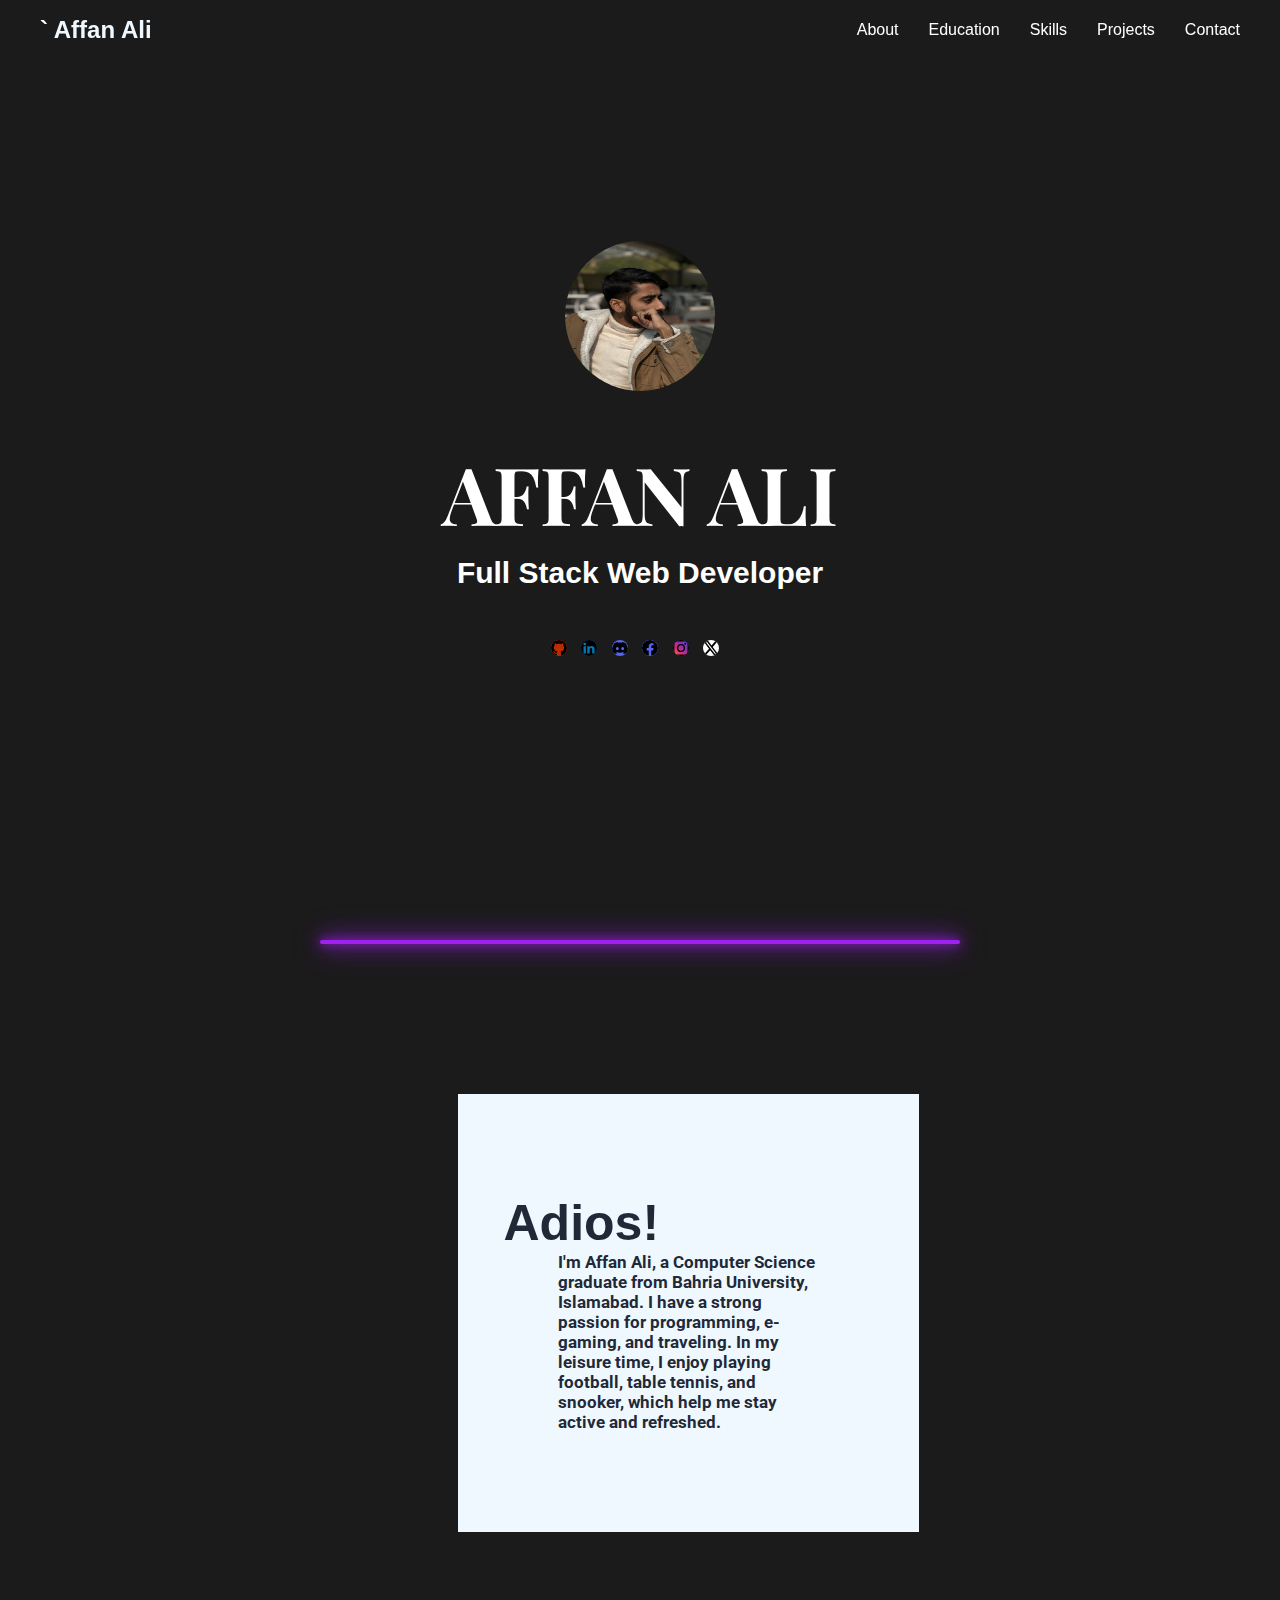
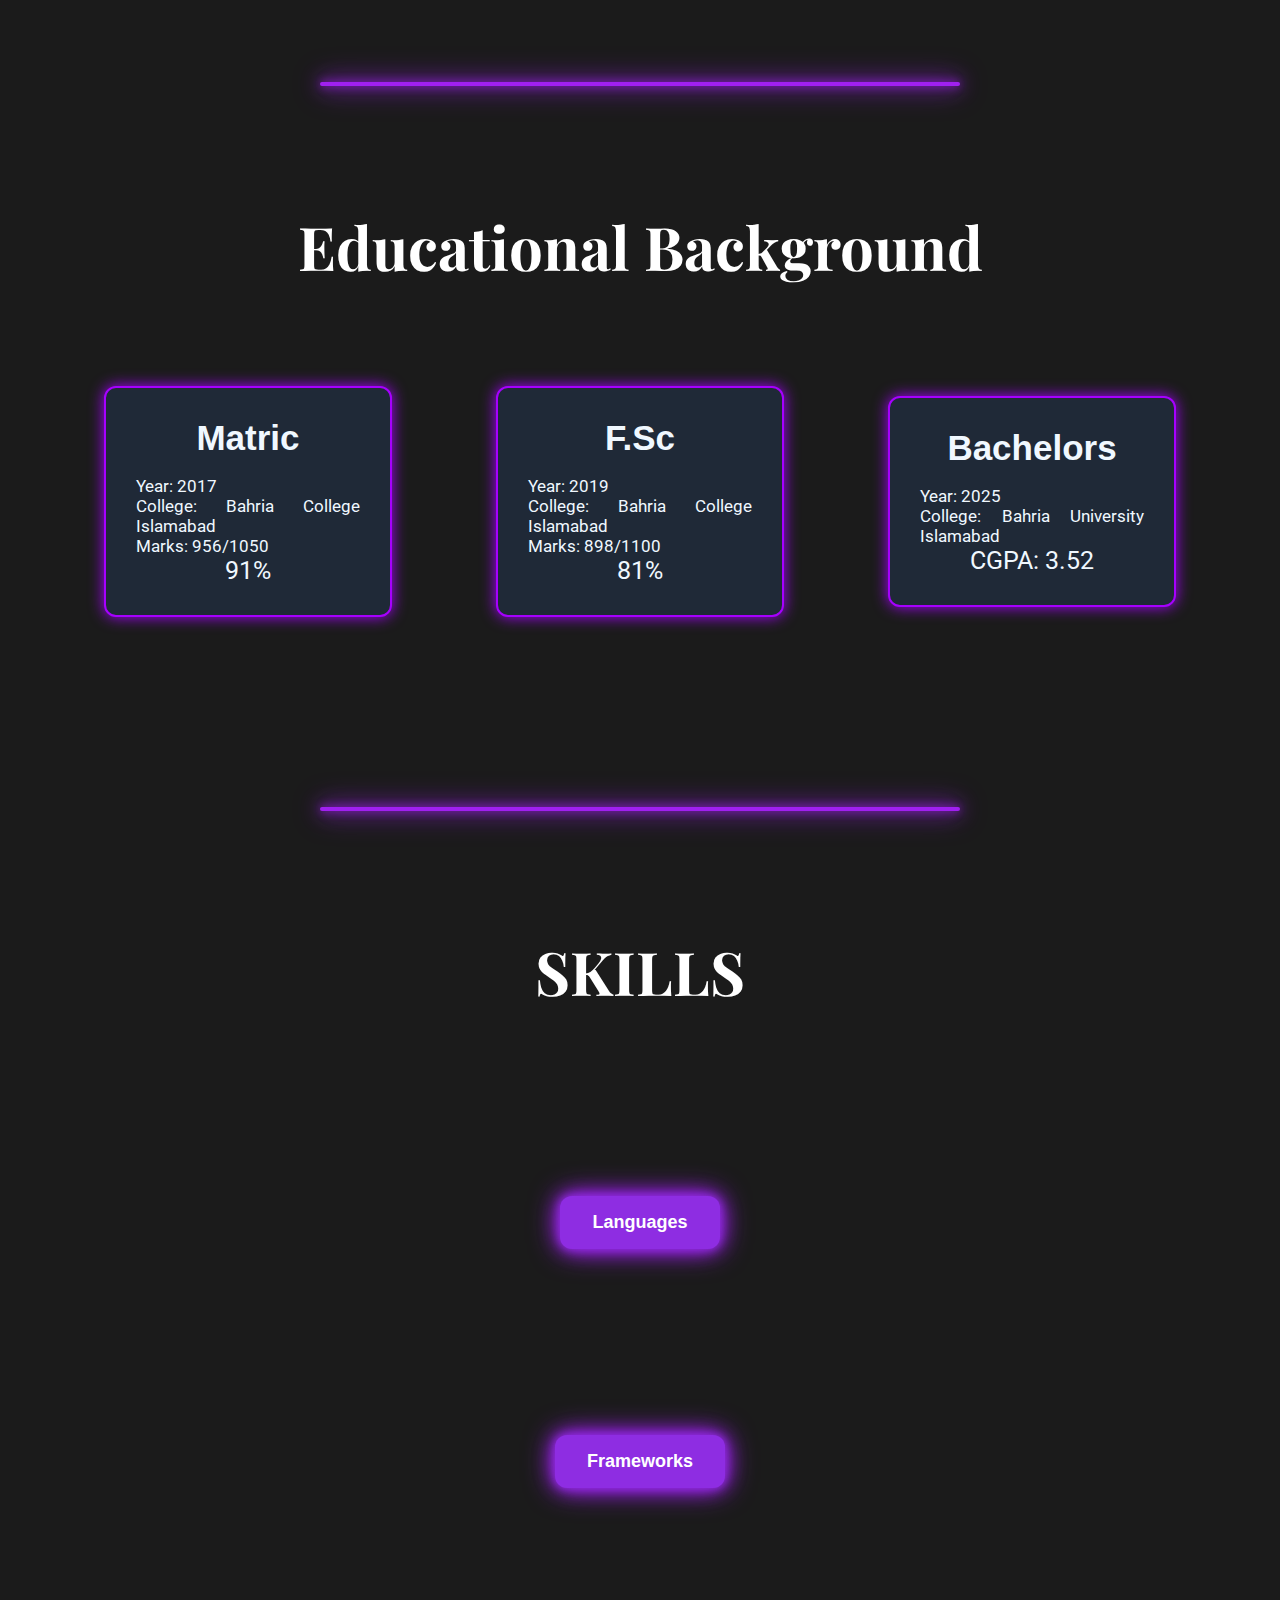
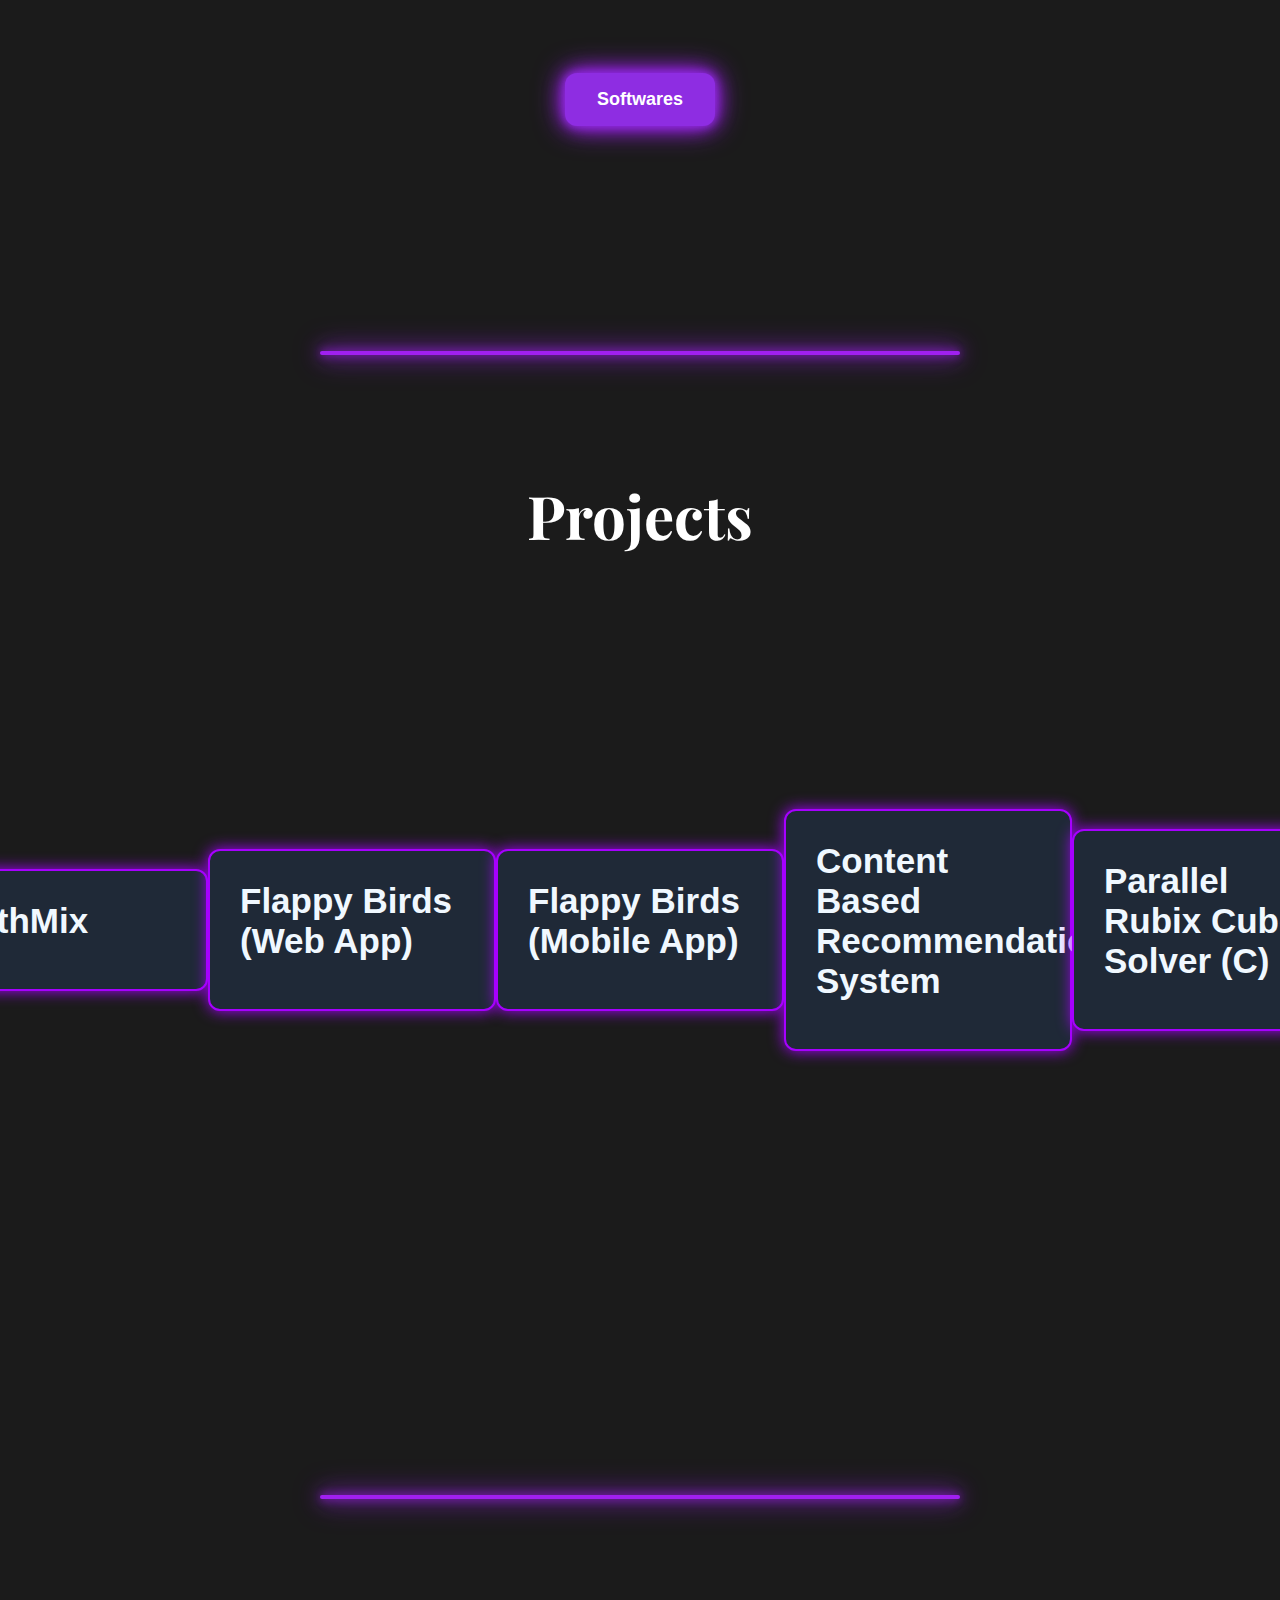
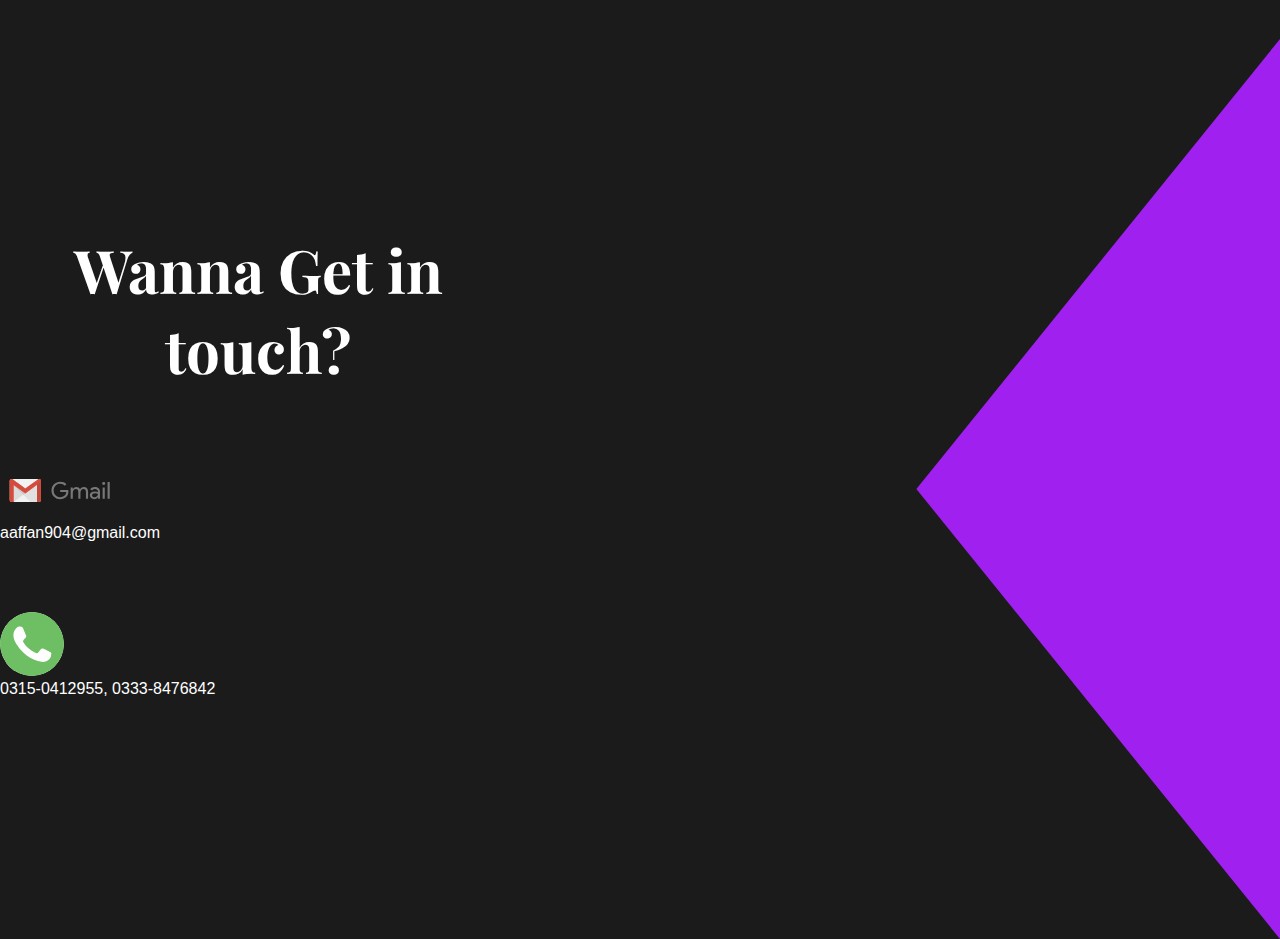
<file: index.html>
<!DOCTYPE html>
<html lang="en">
	<head>
		<meta charset="UTF-8" />
		<meta name="viewport" content="width=device-width, initial-scale=1.0" />
		<title>Affan's resume</title>
		<link
			href="https://fonts.googleapis.com/css2?family=Playfair+Display:wght@700&display=swap"
			rel="stylesheet"
		/>
		<link
			href="https://fonts.googleapis.com/css2?family=Roboto&display=swap"
			rel="stylesheet"
		/>

		<link
			href="https://cdn.jsdelivr.net/npm/bootstrap@5.3.7/dist/css/bootstrap.min.css"
			rel="stylesheet"
			integrity="sha384-LN+7fdVzj6u52u30Kp6M/trliBMCMKTyK833zpbD+pXdCLuTusPj697FH4R/5mcr"
			crossorigin="anonymous"
		/>
		<link rel="stylesheet" href="style.css" />
	</head>

	<body>
		<!-- Navbar -->
		<nav class="navbar" id="navbar">
			<div class="logo">
				`
				<a href="#page1" style="color: aliceblue">Affan Ali</a>
			</div>
			<ul>
				<li><a href="#finish-line-1">About</a></li>
				<li><a href="#finish-line-2"> Education</a></li>
				<li><a href="#finish-line-3">Skills</a></li>
				<li><a href="#finish-line-4">Projects</a></li>
				<li><a href="#finish-line-5">Contact</a></li>
			</ul>
		</nav>

		<!-- Home -->
		<div class="container" id="page1">
			<img src="./images/Affan.jpg" alt="Affan" height="150" width="150" />
			<br />
			<h1 class="home_heading">AFFAN ALI</h1>
			<h3 class="home_text">Full Stack Web Developer</h3>
			<div class="socials">
				<a href="https://github.com/affanali-781">
					<!-- Github -->
					<img
						src="./images/github.svg"
						alt="Github"
						style="background-color: #bd2c00; margin-right: 10px"
					/>
				</a>

				<a href="https://www.linkedin.com/in/affan-ali-32660830b/">
					<!-- LinkedIn -->
					<img
						src="./images/linkedin.svg"
						alt="LinkedIn"
						style="background-color: #0077b5; margin-right: 10px"
					/>
				</a>

				<a href="https://discord.com/channels/@me">
					<!-- Discord -->
					<img
						src="./images/discord.svg"
						alt="Discord"
						style="background-color: #5865f2; margin-right: 10px"
					/>
				</a>

				<a href="https://www.facebook.com/affiXh3re">
					<!-- Facebook -->
					<img
						src="./images/facebook.svg"
						alt="Facebook"
						style="background-color: #5865f2; margin-right: 10px"
					/>
				</a>

				<a href="https://www.instagram.com/affan.ad/">
					<!-- Instagram -->
					<img
						src="./images/instagram.svg"
						alt="Instagram"
						style="
							background: linear-gradient(
								45deg,
								#f58529,
								#dd2a7b,
								#8134af,
								#515bd4
							);
							margin-right: 10px;
						"
					/>
				</a>

				<a href="https://x.com/Affan16161951">
					<!-- Twitter -->
					<img
						src="./images/twitter-x.svg"
						alt="Twitter"
						style="background-color: #ffffff; margin-right: 10px"
					/>
				</a>
			</div>
		</div>

		<!-- Finish Line -->
		<div class="finish-line" id="finish-line-1"></div>

		<!-- About me -->
		<div id="page2">
			<div class="about">
				<h3 class="about_heading">Adios!</h3>
				<h5 class="about_text">
					I'm Affan Ali, a Computer Science graduate from Bahria University,
					Islamabad. I have a strong passion for programming, e-gaming, and
					traveling. In my leisure time, I enjoy playing football, table tennis,
					and snooker, which help me stay active and refreshed.
				</h5>
			</div>
		</div>

		<!-- Finish Line -->
		<div class="finish-line" id="finish-line-2"></div>

		<!-- Education -->
		<h2 class="education_heading">Educational Background</h2>
		<div id="education">
			<div class="card" style="width: 18rem">
				<div class="card-body">
					<h3 class="card-title">Matric</h3>
					<br />
					<p class="card-text">
						Year: 2017 <br />
						College: Bahria College Islamabad <br />
						Marks: 956/1050 <br />
					</p>
					<div class="footer-card">
						<p>91% <br /></p>
					</div>
				</div>
			</div>

			<div class="card" style="width: 18rem">
				<div class="card-body">
					<h3 class="card-title">F.Sc</h3>
					<br />
					<p class="card-text">
						Year: 2019 <br />
						College: Bahria College Islamabad <br />
						Marks: 898/1100 <br />
					</p>
					<div class="footer-card">
						<p>81% <br /></p>
					</div>
				</div>
			</div>

			<div class="card" style="width: 18rem">
				<div class="card-body">
					<h3 class="card-title">Bachelors</h3>
					<br />
					<p class="card-text">
						Year: 2025 <br />
						College: Bahria University Islamabad <br />
					</p>

					<div class="footer-card">
						<p>CGPA: 3.52 <br /></p>
					</div>
				</div>
			</div>
		</div>

		<!-- Finish Line -->
		<div class="finish-line" id="finish-line-3"></div>

		<!-- Skills -->
		<div id="skills">
			<h2 class="skills_heading">SKILLS</h2>
			<div class="skills-container">
				<div>
					<a href="./languages.html"
						><button class="skills-item">Languages</button></a
					>
				</div>
				<div>
					<a href="./frameworks.html"
						><button class="skills-item">Frameworks</button></a
					>
				</div>
				<div>
					<a href="./softwares.html"
						><button class="skills-item">Softwares</button></a
					>
				</div>
			</div>
		</div>

		<!-- Finish Line -->
		<div class="finish-line" id="finish-line-4"></div>

		<!-- Projects -->
		<h2 class="projects_heading">Projects</h2>

		<div class="flexbox-container">
			<!-- Project 1-->
			<a href="https://github.com/affanali-781/Rythmixx">
				<div class="card" style="width: 18rem">
					<div class="card-body">
						<h3 class="card-title">RythMix</h3>
						<br />
						<p class="card-text"></p>
					</div>
				</div>
			</a>

			<!-- Project 2-->
			<a href="https://github.com/affanali-781/Flappy-Birds-Web-App">
				<div class="card" style="width: 18rem">
					<div class="card-body">
						<h3 class="card-title">Flappy Birds (Web App)</h3>
						<br />
						<p class="card-text"></p>
					</div>
				</div>
			</a>

			<!-- Project 3-->
			<a href="https://github.com/affanali-781/Flappy-Birds-Mobile-App">
				<div class="card" style="width: 18rem">
					<div class="card-body">
						<h3 class="card-title">Flappy Birds (Mobile App)</h3>
						<br />
						<p class="card-text"></p>
					</div>
				</div>
			</a>

			<!-- Project 4-->
			<a
				href="https://github.com/affanali-781/Content-Based-Recommendation-System"
			>
				<div class="card" style="width: 18rem">
					<div class="card-body">
						<h3 class="card-title">Content Based Recommendation System</h3>
						<br />
						<p class="card-text"></p>
					</div>
				</div>
			</a>

			<!-- Project 5-->
			<a href="https://github.com/affanali-781/Parallel-Rubik-s-Cube-Solver">
				<div class="card" style="width: 18rem">
					<div class="card-body">
						<h3 class="card-title">Parallel Rubix Cube Solver (C)</h3>
						<br />
						<p class="card-text"></p>
					</div>
				</div>
			</a>
		</div>

		<!-- Finish Line -->
		<div class="finish-line" id="finish-line-5"></div>

		<div id="contact">
			<div class="contact-container">
				<div class="left-contact-div">
					<h2 class="contacts_heading">Wanna Get in touch?</h2>
					<div>
						<img src="./images/gmail_logo.svg" alt="GMAIL" />
						<p>aaffan904@gmail.com</p>
					</div>
					<div>
						<img src="./images/whatsapp_logo.svg" alt="Whatsapp" />
						<p>0315-0412955, 0333-8476842</p>
					</div>
					<p></p>
				</div>

				<div class="triangle"></div>
			</div>
		</div>
	</body>
</html>
</file>
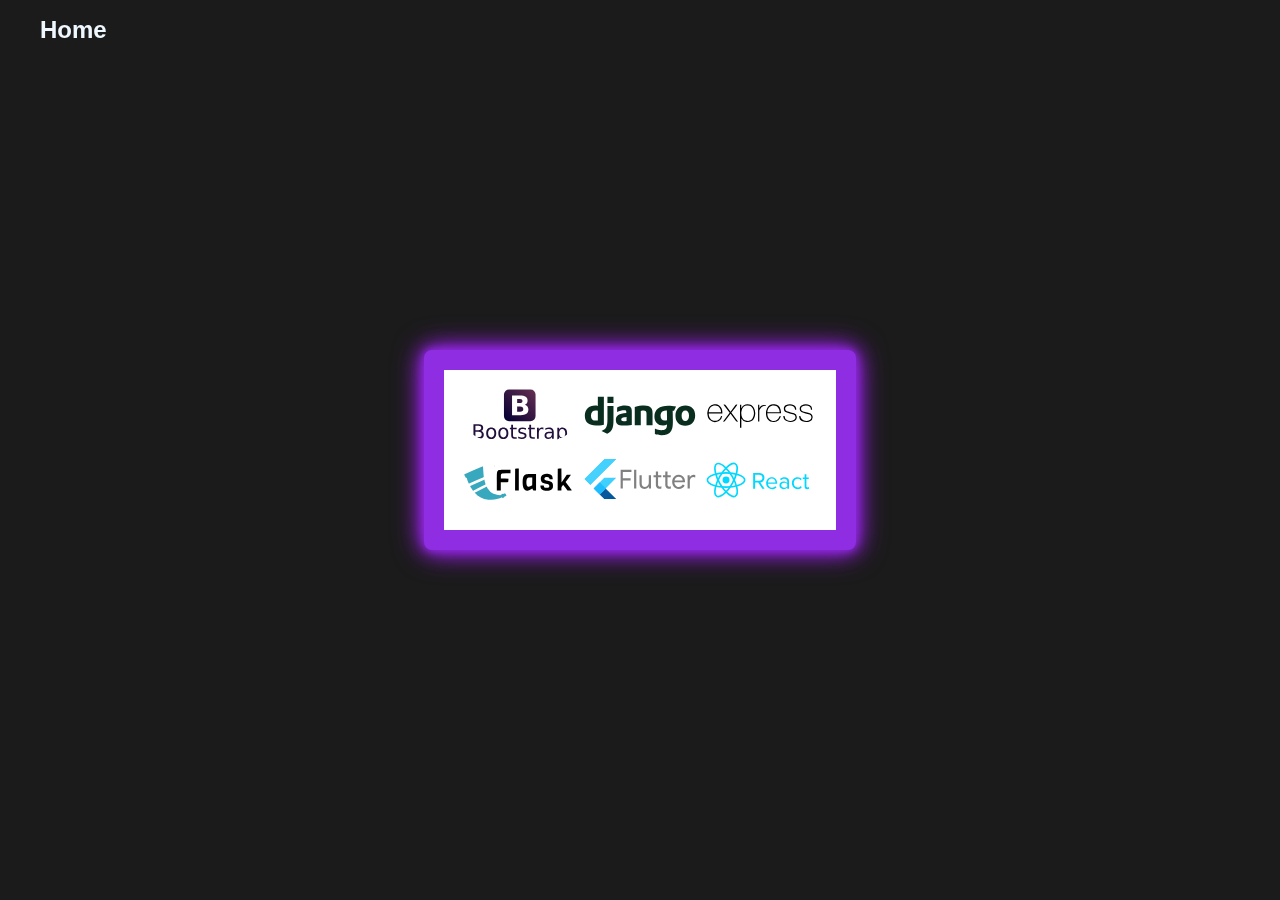
<file: frameworks.html>
<!DOCTYPE html>
<html lang="en">
	<head>
		<meta charset="UTF-8" />
		<meta name="viewport" content="width=device-width, initial-scale=1.0" />
		<title>Frameworks</title>
		<link
			href="https://cdn.jsdelivr.net/npm/bootstrap@5.3.7/dist/css/bootstrap.min.css"
			rel="stylesheet"
			integrity="sha384-LN+7fdVzj6u52u30Kp6M/trliBMCMKTyK833zpbD+pXdCLuTusPj697FH4R/5mcr"
			crossorigin="anonymous"
		/>
		<link rel="stylesheet" href="style.css" />
	</head>
	<body>
		<!-- Navbar -->
		<nav class="navbar" id="navbar">
			<div class="logo">
				<a href="./index.html" style="color: aliceblue">Home</a>
			</div>
		</nav>

		<div class="flexbox-container">
			<div class="framework-container">
				<div class="framework-item">
					<img src="./images/bootstrap_logo.svg" alt="Bootstrap" />
				</div>
				<div class="framework-item">
					<img src="./images/django_logo.svg" alt="django" />
				</div>
				<div class="framework-item">
					<img src="./images/expressjs_logo.svg" alt="expressjs" />
				</div>
				<div class="framework-item">
					<img src="./images/flask_logo.svg" alt="Flask" />
				</div>
				<div class="framework-item">
					<img src="./images/flutter_logo.svg" alt="Flutter" />
				</div>
				<div class="framework-item">
					<img src="./images/reactjs_logo.svg" alt="React" />
				</div>
			</div>
		</div>
	</body>
</html>
</file>
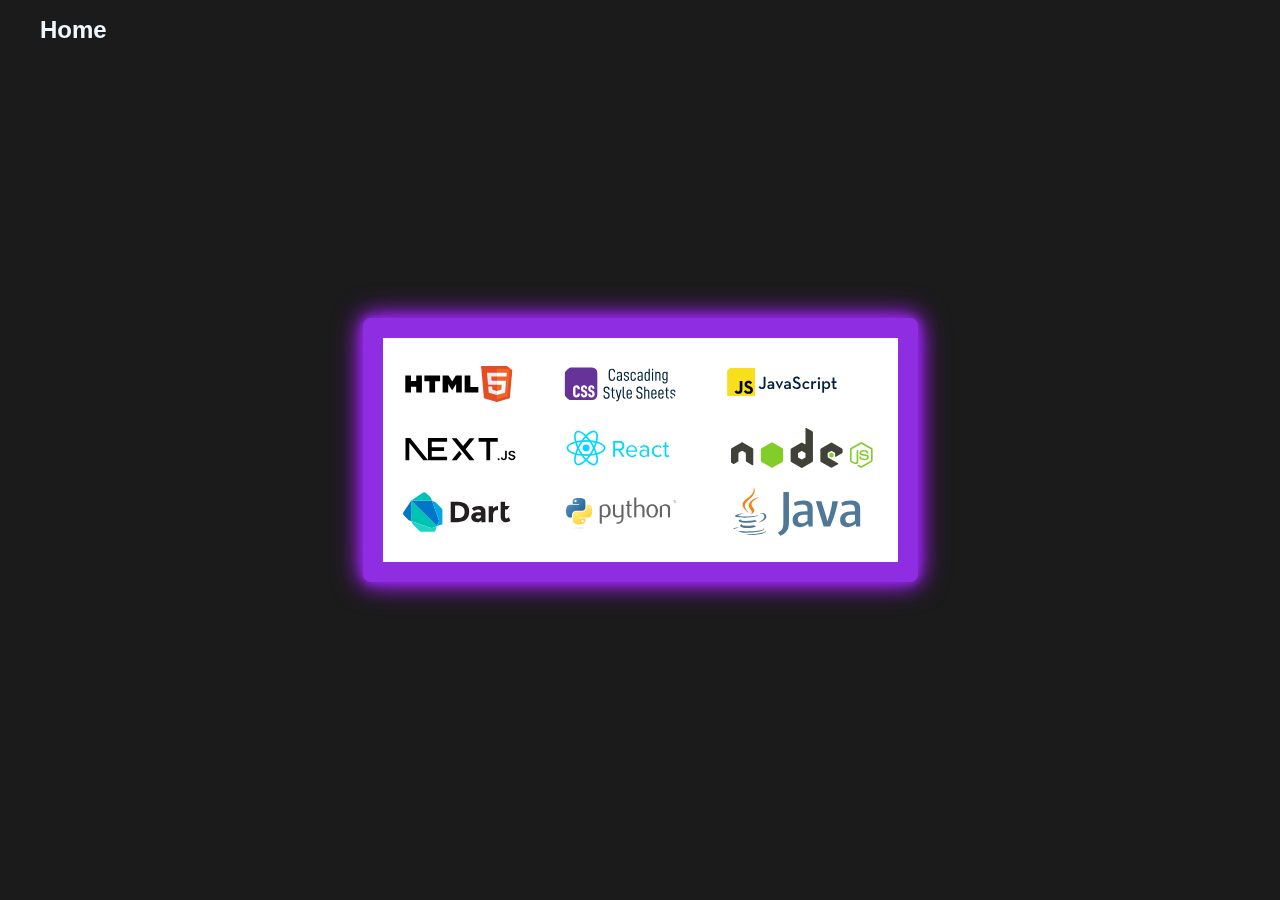
<file: languages.html>
<!DOCTYPE html>
<html lang="en">
	<head>
		<meta charset="UTF-8" />
		<meta name="viewport" content="width=device-width, initial-scale=1.0" />
		<title>Languages</title>
		<link
			href="https://cdn.jsdelivr.net/npm/bootstrap@5.3.7/dist/css/bootstrap.min.css"
			rel="stylesheet"
			integrity="sha384-LN+7fdVzj6u52u30Kp6M/trliBMCMKTyK833zpbD+pXdCLuTusPj697FH4R/5mcr"
			crossorigin="anonymous"
		/>
		<link rel="stylesheet" href="style.css" />
	</head>
	<body>
		<!-- Navbar -->
		<nav class="navbar" id="navbar">
			<div class="logo">
				<a href="./index.html" style="color: aliceblue">Home</a>
			</div>
		</nav>

		<div class="flexbox-container">
			<div class="languages-container">
				<div class="languages-item">
					<img src="./images/html_logo.svg" alt="HTML" />
				</div>
				<div class="languages-item">
					<img src="./images/css_logo.svg" alt="CSS" />
				</div>
				<div class="languages-item">
					<img src="./images/js_logo.svg" alt="Javascript" />
				</div>
				<div class="languages-item">
					<img src="./images/nextjs_logo.svg" alt="Next js" />
				</div>
				<div class="languages-item">
					<img src="./images/reactjs_logo.svg" alt="React js" />
				</div>
				<div class="languages-item">
					<img src="./images/nodejs_logo.svg" alt="Node js" />
				</div>
				<div class="languages-item">
					<img src="./images/dart_logo.svg" alt="Dart" />
				</div>
				<div class="languages-item">
					<img src="./images/python_logo.svg" alt="Python" />
				</div>
				<div class="languages-item">
					<img src="./images/java_logo.svg" alt="Java" />
				</div>
			</div>
		</div>
	</body>
</html>
</file>
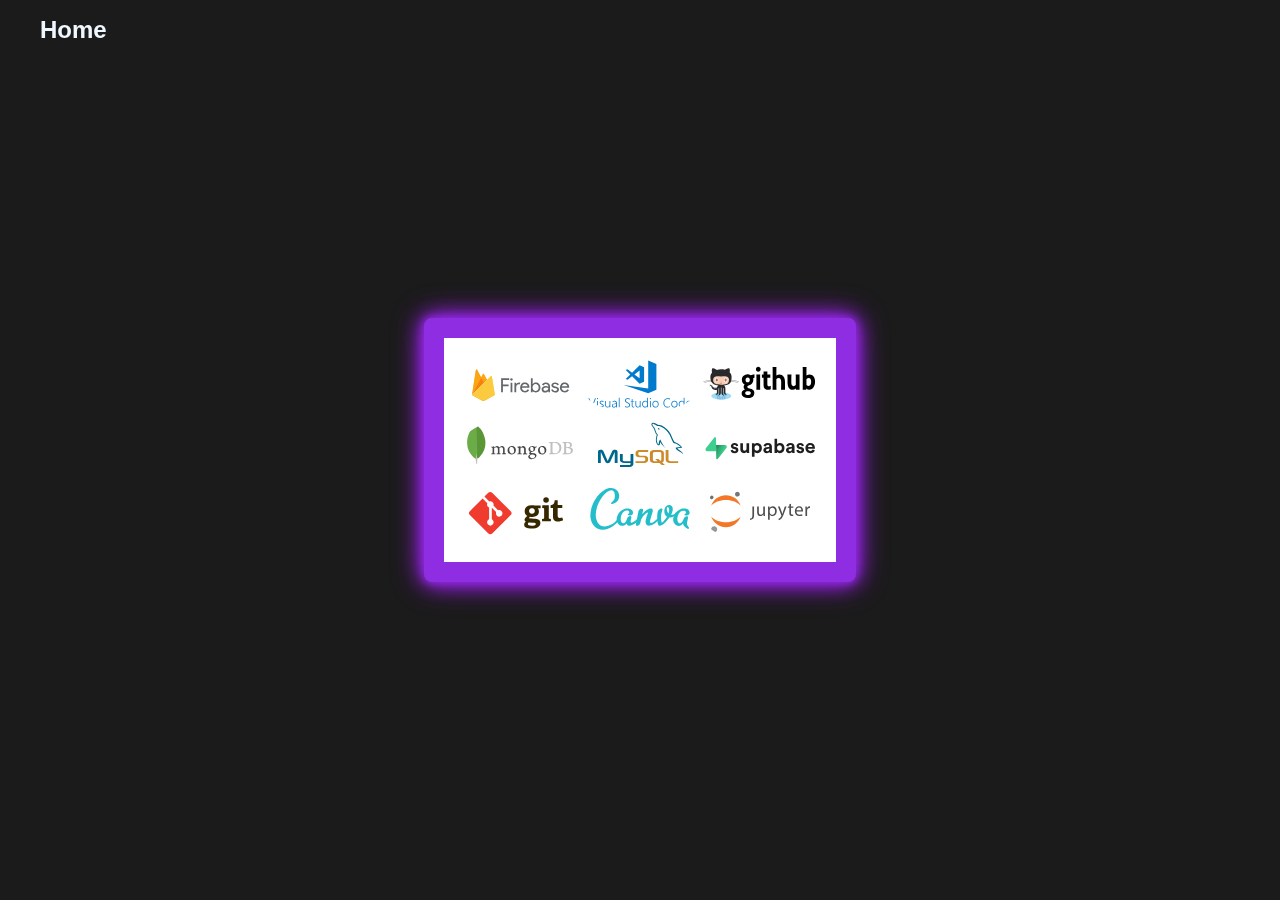
<file: softwares.html>
<!DOCTYPE html>
<html lang="en">
	<head>
		<meta charset="UTF-8" />
		<meta name="viewport" content="width=device-width, initial-scale=1.0" />
		<title>Softwares</title>
		<link
			href="https://cdn.jsdelivr.net/npm/bootstrap@5.3.7/dist/css/bootstrap.min.css"
			rel="stylesheet"
			integrity="sha384-LN+7fdVzj6u52u30Kp6M/trliBMCMKTyK833zpbD+pXdCLuTusPj697FH4R/5mcr"
			crossorigin="anonymous"
		/>
		<link rel="stylesheet" href="style.css" />
	</head>
	<body>
		<!-- Navbar -->
		<nav class="navbar" id="navbar">
			<div class="logo">
				<a href="./index.html" style="color: aliceblue">Home</a>
			</div>
		</nav>

		<div class="flexbox-container">
			<div class="softwares-container">
				<div class="softwares-item">
					<img src="./images/firebase_logo.svg" alt="Firebase" />
				</div>
				<div class="softwares-item">
					<img
						src="./images/visualstudio_code_logo.svg"
						alt="Visual Studio Code"
					/>
				</div>
				<div class="softwares-item">
					<img src="./images/github_logo.svg" alt="Github" />
				</div>
				<div class="softwares-item">
					<img src="./images/mongodb_logo.svg" alt="MongoDB" />
				</div>
				<div class="softwares-item">
					<img src="./images/mysql_logo.svg" alt="MySQL" />
				</div>
				<div class="softwares-item">
					<img src="./images/supabase-ar21.svg" alt="Supabase" />
				</div>
				<div class="softwares-item">
					<img src="./images/git_logo.svg" alt="Git" />
				</div>
				<div class="softwares-item">
					<img src="./images/canva-ar21.svg" alt="Canva" />
				</div>
				<div class="softwares-item">
					<img src="./images/jupyter_logo.svg" alt="Jupyter" />
				</div>
			</div>
		</div>
	</body>
</html>
</file>
<file: style.css>
body {
	background-color: #1b1b1b; /* Dark background */
	color: #ffffff; /* Light text */
	font-family: Inter, sans-serif;
	margin: 0;
	padding: 0;
}

* {
	margin: 0;
	padding: 0;
	box-sizing: border-box;
}

/* Navbar Styling */
.navbar {
	position: fixed;
	top: 0;
	width: 100%;
	padding: 16px 40px;
	display: flex;
	justify-content: space-between;
	align-items: center;
	background: transparent;
	transition: background 0.3s ease;
	z-index: 1000;
}

.navbar .logo {
	color: #ffffff;
	font-size: 24px;
	font-weight: 600;
}

.navbar ul {
	list-style: none;
	display: flex;
	gap: 30px;
}

.navbar ul li a {
	text-decoration: none;
	color: #ffffff;
	font-weight: 500;
	position: relative;
	transition: all 0.3s ease;
}

.navbar ul li a::after {
	content: "";
	position: absolute;
	left: 0;
	bottom: -4px;
	height: 2px;
	width: 0%;
	background-color: #a855f7;
	transition: width 0.3s ease;
}

.navbar ul li a:hover {
	color: #a855f7;
}

.navbar ul li a:hover::after {
	width: 100%;
}

/* Change background on scroll */
.scrolled {
	background-color: #1f2937;
}

.container {
	display: flex;
	height: 100vh;
	justify-content: center;
	align-items: center;
	flex-direction: column;
	text-align: center;
}

.finish-line {
	width: 50%;
	height: 4px;
	margin: 40px auto;
	background: #a020f0;
	border-radius: 2px;
	box-shadow: 0 0 10px #a020f0, 0 0 20px #a020f0, 0 0 30px #a020f0;
}

img {
	border-radius: 50%;
}

.home_heading {
	font-family: "Playfair Display", serif;
	font-size: 80px;
	font-weight: 700;
	margin-top: 30px;
	margin-bottom: 10px;
}

.home_text {
	font-family: "Poppins", sans-serif;
	font-size: 30px;
	margin-bottom: 50px;
}

a {
	text-decoration: none;
}

#page2 {
	margin-left: 28%;
	margin-top: 150px;
	margin-bottom: 150px;
}

.about {
	display: flex;
	flex-direction: column;
	justify-content: center;
	align-items: center;
	margin: 100px;
	padding: 100px;
	background-color: aliceblue;
	color: #1f2937;
	width: 50%;
}

.about_heading {
	font-family: "Poppins", sans-serif;
	font-size: 50px;
	font-weight: 700;
	padding-right: 215px;
}

.about_text {
	font-family: "Roboto", sans-serif;
	font-size: 17px;
	text-align: left;
}

#education {
	display: flex;
	justify-content: space-evenly;
	align-items: center;
	text-align: center;
	margin-top: 100px;
}

.education_heading,
.skills_heading,
.projects_heading,
.contacts_heading {
	font-family: "Playfair Display", serif;
	font-size: 60px;
	font-weight: 700;
	margin-top: 120px;
	text-align: center;
}

.card {
	border: 2px solid #a600ff;
	border-radius: 12px;
	box-shadow: 0 0 15px #a600ff;
	transition: box-shadow 0.3s ease;
	background-color: #1f2937;
	color: aliceblue;
	margin-bottom: 150px;
	padding: 30px;
}

.card:hover {
	box-shadow: 0 0 25px #c000ff;
}

.card-title {
	font-family: "Poppins", sans-serif;
	font-size: 35px;
	font-weight: 700;
}

.card-text {
	text-align: justify;
	font-family: "Roboto", sans-serif;
	font-size: 17px;
}

.footer-card {
	text-align: center;
	font-family: "Roboto", sans-serif;
	font-weight: 400;
	font-size: 25px;
}

.skills-container {
	display: flex;
	flex-direction: column;
	height: 100vh;
	justify-content: space-evenly;
	align-items: center;
}

.skills-item {
	padding: 16px 32px;
	font-size: 18px;
	font-weight: bold;
	color: white;
	background: #8e2de2; /* Purple base */
	border: none;
	border-radius: 12px;
	cursor: pointer;
	box-shadow: 0 0 10px #8e2de2, 0 0 20px #a020f0, 0 0 30px #a020f0;
	transition: all 0.3s ease;
}

.skills-item:hover {
	background: #a020f0;
	box-shadow: 0 0 20px #a020f0, 0 0 40px #c084fc, 0 0 60px #c084fc;
	transform: scale(1.05);
}

.flexbox-container {
	display: flex;
	height: 100vh;
	justify-content: center;
	align-items: center;
}
.languages-container,
.softwares-container {
	display: grid;
	grid-template-rows: 1fr 1fr 1fr;
	grid-template-columns: 1fr 1fr 1fr;
	background-color: white;
	border: 20px solid #8e2de2;
	box-shadow: 0 0 10px #8e2de2, 0 0 20px #a020f0, 0 0 30px #a020f0;
	padding: 16px;
	border-radius: 8px;
}

.framework-container {
	display: grid;
	grid-template-rows: 1fr 1fr;
	grid-template-columns: 1fr 1fr 1fr;
	background-color: white;
	border: 20px solid #8e2de2;
	box-shadow: 0 0 10px #8e2de2, 0 0 20px #a020f0, 0 0 30px #a020f0;
	padding: 16px;
	border-radius: 8px;
}

.contact-container {
	display: flex;
	height: 100vh;
	justify-content: flex-end;
}

.left-contact-div {
	float: left;
	margin-top: 100px;
	display: flex;
	flex-direction: column;
	justify-content: space-evenly;
}

.triangle {
	width: 400px;
	height: 100vh;
	background-color: #a020f0;
	overflow: visible;
	clip-path: polygon(100% 0, 0 50%, 100% 100%);
	margin-top: 100px;
	margin-left: 400px;
	float: right;
	top: 0;
	right: 0;
	z-index: 10; /* make sure it's not hidden behind other elements */
}

/* Responsive Design */
@media screen and (max-width: 1024px) {
	.home_heading {
		font-size: 60px;
	}
	
	.home_text {
		font-size: 24px;
	}
	
	.education_heading,
	.skills_heading,
	.projects_heading,
	.contacts_heading {
		font-size: 50px;
	}
	
	.about_heading {
		font-size: 40px;
		padding-right: 100px;
	}
	
	#page2 {
		margin-left: 15%;
		width: 70%;
	}
	
	.about {
		width: 70%;
		margin: 50px;
		padding: 50px;
	}
	
	.triangle {
		width: 300px;
		margin-left: 200px;
	}
}

@media screen and (max-width: 768px) {
	/* Navbar */
	.navbar {
		padding: 12px 20px;
	}
	
	.navbar .logo {
		font-size: 20px;
	}
	
	.navbar ul {
		gap: 20px;
	}
	
	.navbar ul li a {
		font-size: 14px;
	}
	
	/* Home section */
	.home_heading {
		font-size: 40px;
		margin-top: 20px;
	}
	
	.home_text {
		font-size: 18px;
		margin-bottom: 30px;
	}
	
	/* About section */
	#page2 {
		margin-left: 5%;
		margin-top: 100px;
		margin-bottom: 100px;
		width: 90%;
	}
	
	.about {
		width: 90%;
		margin: 30px;
		padding: 30px;
	}
	
	.about_heading {
		font-size: 30px;
		padding-right: 0;
		text-align: center;
	}
	
	.about_text {
		font-size: 16px;
		text-align: center;
	}
	
	/* Education section */
	.education_heading,
	.skills_heading,
	.projects_heading,
	.contacts_heading {
		font-size: 35px;
		margin-top: 80px;
	}
	
	#education {
		flex-direction: column;
		gap: 30px;
		margin-top: 50px;
	}
	
	.card {
		width: 90% !important;
		max-width: 350px;
		margin-bottom: 30px;
		padding: 20px;
	}
	
	.card-title {
		font-size: 28px;
	}
	
	.card-text {
		font-size: 15px;
	}
	
	.footer-card {
		font-size: 20px;
	}
	
	/* Skills section */
	.skills-container {
		height: auto;
		min-height: 60vh;
		padding: 50px 0;
	}
	
	.skills-item {
		padding: 14px 28px;
		font-size: 16px;
		margin: 10px 0;
	}
	
	/* Projects section */
	.flexbox-container {
		flex-direction: column;
		height: auto;
		min-height: 80vh;
		gap: 30px;
		padding: 50px 20px;
	}
	
	/* Contact section */
	.contact-container {
		flex-direction: column;
		height: auto;
		min-height: 60vh;
		padding: 50px 20px;
	}
	
	.left-contact-div {
		margin-top: 50px;
		text-align: center;
	}
	
	.triangle {
		width: 200px;
		height: 200px;
		margin: 20px auto;
		float: none;
		clip-path: polygon(50% 0, 0 100%, 100% 100%);
	}
	
	/* Finish line */
	.finish-line {
		width: 80%;
		margin: 30px auto;
	}
}

@media screen and (max-width: 480px) {
	/* Navbar */
	.navbar {
		padding: 10px 15px;
	}
	
	.navbar .logo {
		font-size: 18px;
	}
	
	.navbar ul {
		gap: 15px;
	}
	
	.navbar ul li a {
		font-size: 12px;
	}
	
	/* Home section */
	.home_heading {
		font-size: 32px;
		margin-top: 15px;
	}
	
	.home_text {
		font-size: 16px;
		margin-bottom: 25px;
	}
	
	/* About section */
	#page2 {
		margin-left: 2%;
		margin-top: 80px;
		margin-bottom: 80px;
		width: 96%;
	}
	
	.about {
		width: 96%;
		margin: 20px;
		padding: 20px;
	}
	
	.about_heading {
		font-size: 24px;
	}
	
	.about_text {
		font-size: 14px;
	}
	
	/* Section headings */
	.education_heading,
	.skills_heading,
	.projects_heading,
	.contacts_heading {
		font-size: 28px;
		margin-top: 60px;
	}
	
	/* Cards */
	.card {
		width: 95% !important;
		padding: 15px;
		margin-bottom: 20px;
	}
	
	.card-title {
		font-size: 24px;
	}
	
	.card-text {
		font-size: 14px;
	}
	
	.footer-card {
		font-size: 18px;
	}
	
	/* Skills */
	.skills-item {
		padding: 12px 24px;
		font-size: 14px;
	}
	
	/* Contact */
	.left-contact-div {
		margin-top: 30px;
	}
	
	.left-contact-div h2 {
		font-size: 24px;
	}
	
	.left-contact-div p {
		font-size: 14px;
	}
	
	.triangle {
		width: 150px;
		height: 150px;
	}
	
	/* Social icons */
	.socials img {
		width: 30px;
		height: 30px;
		margin-right: 8px;
	}
	
	/* Profile image */
	.container img {
		height: 120px;
		width: 120px;
	}
}

@media screen and (max-width: 320px) {
	/* Navbar */
	.navbar ul {
		gap: 10px;
	}
	
	.navbar ul li a {
		font-size: 11px;
	}
	
	/* Home section */
	.home_heading {
		font-size: 28px;
	}
	
	.home_text {
		font-size: 14px;
	}
	
	/* About section */
	.about_heading {
		font-size: 20px;
	}
	
	.about_text {
		font-size: 13px;
	}
	
	/* Section headings */
	.education_heading,
	.skills_heading,
	.projects_heading,
	.contacts_heading {
		font-size: 24px;
	}
	
	/* Cards */
	.card-title {
		font-size: 20px;
	}
	
	.card-text {
		font-size: 13px;
	}
	
	.footer-card {
		font-size: 16px;
	}
	
	/* Skills */
	.skills-item {
		padding: 10px 20px;
		font-size: 13px;
	}
	
	/* Contact */
	.left-contact-div h2 {
		font-size: 20px;
	}
	
	.left-contact-div p {
		font-size: 13px;
	}
	
	/* Social icons */
	.socials img {
		width: 25px;
		height: 25px;
		margin-right: 6px;
	}
	
	/* Profile image */
	.container img {
		height: 100px;
		width: 100px;
	}
}
</file>
